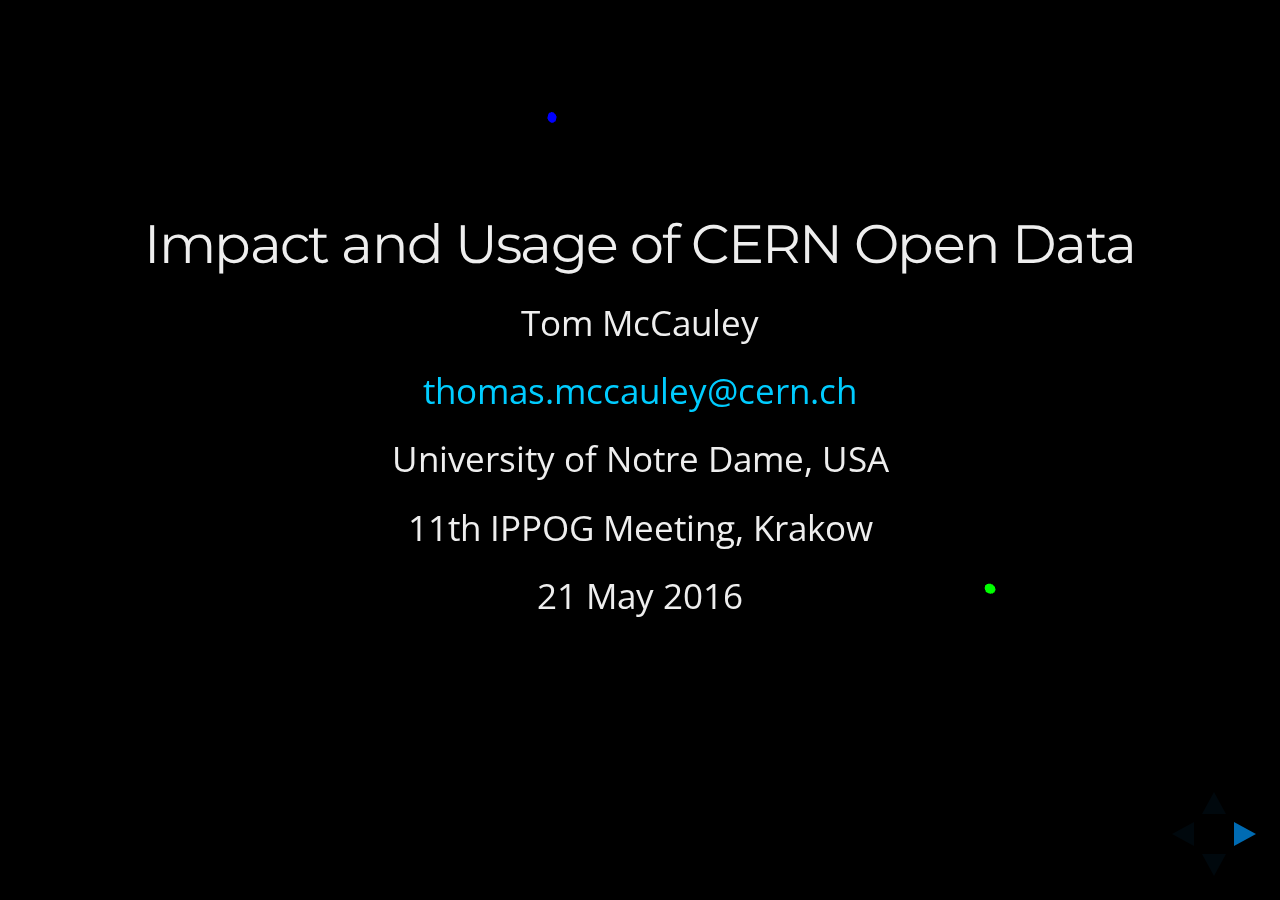
<file: index.html>
<html>
<head>
  <title>McCauley 11th IPPOG</title>
  <link rel="stylesheet" href="css/reveal.css">
  <link rel="stylesheet" href="css/theme/night.css">
</head>
<body>
  <div class="reveal">
    <div class="slides">

      <section data-background-iframe="bg.html">
        <h3>Impact and Usage of CERN Open Data</h3>
        <div>
          Tom McCauley
          <p><a href="http://cern.ch/mccauley" target="_blank">thomas.mccauley@cern.ch</a></p>
          <p>University of Notre Dame, USA</p>
        </div>
        <div>
          <p>11th IPPOG Meeting, Krakow</p>
          <p>21 May 2016</p>
        </div>
      </section>

      <section data-background-iframe="./bg.html">
        <h3>Outline</h3>
        <ul>
          <li>CERN Open Data: quick recap
          <li>Usage of 2010 data (released in 2014)
          <li>2016 data release (of 2011 data) via the CERN Open Data Portal
          <li>Conclusions and next steps
        </ul>
      </section>

      <section data-background-iframe="bg.html">
        <h3>Notes/caveats</h3>
         <ul>
           <li>There is no tracking of user behavior and activity beyond the usual analytics: downloads, visit statistics, etc.
           <li>User feedback and support is via opendata-support@cern.ch
           <li>There is no substitute for visiting the portal but an overview from the 9th IPPOG meeting (Paris) is here:
              <a target="_blank" href="https://indico.cern.ch/event/354555/contributions/836663/attachments/702878/965027/mccauley-ippog-18apr2015.pdf">
                https://indico.cern.ch/event/354555/contributions/836663/attachments/702878/965027/mccauley-ippog-18apr2015.pdf
              </a>
           <li>Update news is (mostly) CMS-centric
          </ul>
      </section>

      <section data-background-iframe="bg.html">
        <img src="img/press1.png"></img>
        <a target="_blank" href="http://press.web.cern.ch/press-releases/2014/11/cern-makes-public-first-data-lhc-experiments">
          http://press.web.cern.ch/press-releases/2014/11/cern-makes-public-first-data-lhc-experiments
        </a>
      </section>

      <section data-background-iframe="bg.html">
        <img src="img/portal1.png"></img>
        <a target="_blank" href="http://opendata.cern.ch">
          http://opendata.cern.ch
        </a>
      </section>

      <section data-background-iframe="bg.html">
        <img src="img/portal2.png"></img>
      </section>

      <section data-background-iframe="bg.html">
        <img src="img/portal3.png"></img>
      </section>

      <section data-background-iframe="bg.html">
        <h3>Usage</h3>
        <ul>
          <li>'We can conclude that about ~82k distinct users visited our site since the launch,
              out of which ~600 people downloaded EOS files over HTTP, ~5k read About pages, ~21k viewed collections,
               ~16k used event display, ~3k used histogramming, ~21k viewed records, and ~10k used search.' - T. Simko (Invenio team) 19 Dec 2014
          <li>Jan 2015 data downloads: ~200 downloads via portal and ~1000 downloads via virtual machines + XRootD; downloads via portal only: 51% CMS, 28% LHCb, 13% ATLAS, 7% ALICE
          <li>Mar 2015 downloads via portal: ~100 (which seems to be steady state rate)
        </ul>
        Thanks to TS for statistics
      </section>

      <section data-background-iframe="bg.html">
        <section>
        <img src="img/jets1.png"></img>
        <a target="_blank" href="http://moriond.in2p3.fr/QCD/2016/TuesdayMorning/Thaler.pdf">
          http://moriond.in2p3.fr/QCD/2016/TuesdayMorning/Thaler.pdf
        </a>
        </section>
        <section>
        <img src="img/jets2.png"></img>
      </section>
      </section>

      <section data-background-iframe="bg.html">
        <img src="img/valid1.png"></img>
        <img src="img/valid2.png"></img>
      </section>

      <section data-background-iframe="bg.html">
        <section>
        <img src="img/yoass.png"></img>
      </section>
        <section>
          <a target="_blank" href="http://www.theinquirer.net/inquirer/news/2455890/cern-has-just-thrown-300tb-of-hadron-collisions-at-yo-ass">
            http://www.theinquirer.net/inquirer/news/2455890/cern-has-just-thrown-300tb-of-hadron-collisions-at-yo-ass
          </a>
        </section>
      </section>

      <section data-background-iframe="bg.html">
        <section>
        <img src="img/cms1.png"></img>
        </section>
        <section>
        <img src="img/cms2.png"></img>
        <img src="img/cms3.png"></img>
        <p>
        <a href="http://cms.web.cern.ch/news/cms-releases-new-batch-research-data-lhc" target="_blank">
          http://cms.web.cern.ch/news/cms-releases-new-batch-research-data-lhc
        </a>
      </p>
      </section>
      </section>

      <section data-background-iframe="bg.html">
        <h3>New CMS Release</h3>
        <ul>
          <li>New data: half of 2011 pp collision data at 7 TeV, 100 TB in size, equivalent to ~ 2.5 1/fb of integrated luminosity
          <li>Monte Carlo for 2011: ~ 200 TB
          <li>New event display and 2011 events available for viewing
          <li>New example analysis code examples
          <li>Trigger and validation information
        </ul>
      </section>

      <section data-background-iframe="bg.html">
        <section>
          <img src="img/data1.png"></img>
        </section>
        <section>
          <img src="img/data2.png"></img>
        </section>
      </section>

      <section data-background-iframe="bg.html">
        <img src="img/googlenews.png"></img>
      </section>

      <section data-background-iframe="bg.html">
        'I am sorry to say this, but I do not find your web pages very appealing!
         Quite the opposite: shades of light blue, grey and white do not make the texts easy to read
         and actually suggest the pages are just drafts that are not ready for publication yet.' - user feedback [name withheld]
      </section>

      <section data-background-iframe="bg.html">
        <h3>To where did people go?</h3>
        <section>
        <p>'Global numbers of distinct non-CERN users coming to site until December 1st 2014 included':</p>
        <ul>
          <li>(/eos): 496
          <li>(/about): 3946
          <li>(/collection): 18773
          <li>(/visualise/events): 14054
          <li>(/visualise/histograms): 2967
          <li>(/record): 19033
          <li>(/search): 8670
          <li>(/): 72752
          <li>(*): 97679
        </ul>
      </section>
      <section>
        <p>'To be compared with April 2016 data known so far (including both
        inside-CERN and outside-CERN)':</p>
        <ul>
          <li>(/eos): 1139
          <li>(/about): 24296
          <li>(/collection): 11516
          <li>(/visualise/events): 55166
          <li>(/visualise/histograms): 1441
          <li>(/record): 27160
          <li>(/search): 46136
          <li>(/): 37174
          <li>(*): 151279
        </ul>
        <p>
          'Higher overall usage, EOS file download usage, and event display usage' -TS
        </p>
      </section>
      </section>

      <section data-background-iframe="bg.html">
        <h3>From where did people come?</h3>
        <p>Release in Nov 2014</p>
        <ul>
          <li>15683 http://www.symmetrymagazine.org/
          <li>5802 http://home.web.cern.ch/
        </ul>
        <p>Release in Apr 2016</p>
        <ul>
          <li>28696 https://www.reddit.com/
          <li>8878 http://cms.web.cern.ch/
          <li>7053 http://odatv.com/
          <li>7000 http://techcrunch.com/
          <li>6637 http://www.iflscience.com/
        </ul>
      </section>

      <section data-background-iframe="bg.html">
        <h3>CMS/QuarkNet</h3>
        <ul>
         <li>Top-up of existing datasets (e.g. W to lnu, Z, J/psi) with more events
         <li>ttbar exercise in development stage
         <li>Two CERN summer students from Finland to work on online teaching applications
         <li>Create and distribute analysis code (e.g. jupyter notebooks)
         <li>In general: exploit this opportunity
        </ul>
      </section>

      <section data-background-iframe="bg.html">
        <h3>Next from ATLAS</h3>
        <p>
          'ATLAS are releasing 1/fb of 8 TeV data with Monte Carlo and a multiplicity of tools to visualise and analyse the data.
          The aim is to provide more advanced students (from 16-18 year olds to Master/PhD) with ATLAS data, tools and exercises.
          The virtual machine will contain the ntuples, visualisation tools, ROOT notebooks and python scripts.
          In addition full exercises have been developed with scripts to recontruct ttbar and search for resonances.
          Alongside being available on the open data portal we are working on an easy to use website,
          and will be making the whole package available on USB.' - Kate Shaw
        </p>
      </section>

      <section data-background-iframe="bg.html">
        <h3>Conclusions</h3>
        <ul>
          <li>Open data release via the CODP generates immediate interest and coverage
          <li>Apr 2016 release seemed to have generated more interest than last one (#300TB effect?)
          <li>Diverse geographical coverage and interest
          <li>Impact from 2014 release is anecdotal in nature but positive usage and feedback (perhaps real impact has a long tail?)
          <li>Open data (e.g. as found in masterclasses) has already had a great impact
          <li>Ultimate impact to some extent depends on us
        </ul>
      </section>

      <section data-background-iframe="11.html">
        <h3>Acknowledgements</h3>
        <ul>
          <li>CERN IT Department and Scientific Information Service
          <li>Collaborators on CMS
          <li>IPPOG for pioneering use of LHC open data
          <li>Special thanks to Krzysztof
        </ul>
      </section>

    </div>
  </div>
  <script src="js/reveal.js"></script>
  <script>
    Reveal.initialize();
  </script>
</body>
</html>
</file>
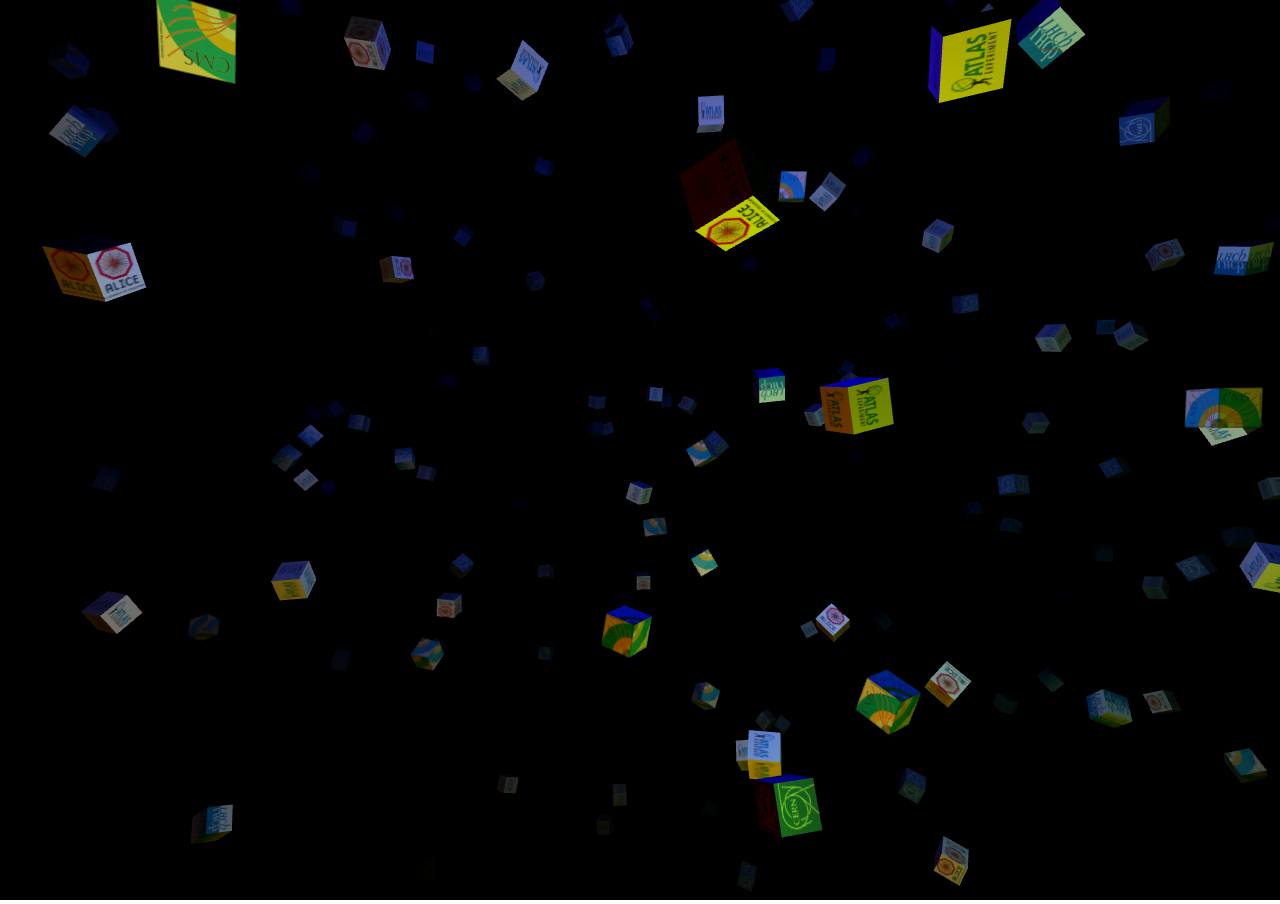
<file: 11.html>
<!DOCTYPE html>
<html>
	<head>
		<meta charset=utf-8>
		<title></title>
		<style>
			body { margin: 0; }
			canvas { width: 100%; height: 100% }
			#stats {
  			position: absolute;
  			top:0;
  			left: 0;
			}
		</style>
	</head>
	<body>
		<div id="axes"></div>
		<script src="js/three.min.js"></script>
		<script>
			var w = window.innerWidth;
			var h = window.innerHeight;

			var scene = new THREE.Scene();

			// Args: field-of-view, aspect ratio, near, far
			var camera = new THREE.PerspectiveCamera(75, w/h, 0.1, 1000);
			// Position the camera at the origin
			camera.position.x = 0;
			camera.position.y = 0;
			camera.position.z = 0;

			var renderer = new THREE.WebGLRenderer({antialias:true});
			renderer.setSize(w, h);
			renderer.setPixelRatio(window.devicePixelRatio ? window.devicePixelRatio : 1);

			document.body.appendChild(renderer.domElement);

			var light = new THREE.AmbientLight(0x404040);
			//scene.add(light); let's not add the ambient light to the scene

			var sphere = new THREE.SphereGeometry(0.01); // radius

			var p1 = new THREE.PointLight(0xff0000, 1, 5); // color, intensity, distance
			p1.add(new THREE.Mesh(sphere, new THREE.MeshBasicMaterial({ color: 0xff0000})));
			scene.add(p1);

			var p2 = new THREE.PointLight(0x00ff00, 1, 5); // color, intensity, distance
			p2.add(new THREE.Mesh(sphere, new THREE.MeshBasicMaterial({ color: 0x00ff00 })));
			scene.add(p2);

			var p3 = new THREE.PointLight(0x0000ff, 1, 5); // color, intensity, distance
			p3.add(new THREE.Mesh(sphere, new THREE.MeshBasicMaterial({ color: 0x0000ff })));
			scene.add(p3);

      var geometry = new THREE.BoxGeometry(0.1, 0.1, 0.1);

			var textures = ["img/1.png",
											"img/2.jpg",
											"img/3.jpg",
											"img/4.png",
											"img/5.jpg"];

			var materials = [];
			for ( var i = 0; i < textures.length; i ++ ) {
				materials[i] = new THREE.MeshPhongMaterial({map:new THREE.TextureLoader().load(textures[i])});
			}

			for ( var j = 0; j < 1000; j++ ) {

				var ti = Math.floor(Math.random()*5);
				var object = new THREE.Mesh(geometry, materials[ti]);

				object.position.x = Math.random()*10 - 5;
				object.position.y = Math.random()*10 - 5;
				object.position.z = Math.random()*10 - 5;
				object.rotation.x = Math.random()*2*Math.PI;
				object.rotation.y = Math.random()*2*Math.PI;
				object.rotation.z = Math.random()*2*Math.PI;

				scene.add(object);
			}

			var theta = 0;

			var render = function () {
				requestAnimationFrame(render);
				renderer.render(scene, camera);

				var time = Date.now()*0.0005;

				p1.position.x = Math.sin(time*0.7);
				p1.position.y = Math.cos(time*0.5);
				p1.position.z = Math.cos(time*0.3);

				p2.position.x = Math.cos(time*0.3);
				p2.position.y = Math.sin(time*0.5);
				p2.position.z = Math.sin(time*0.7);

				p3.position.x = Math.sin(time*0.7);
				p3.position.y = Math.cos(time*0.3);
				p3.position.z = Math.sin(time*0.5);

				theta += 0.1;
				camera.position.x = Math.sin(THREE.Math.degToRad(theta));
				camera.position.y = Math.sin(THREE.Math.degToRad(theta));
				camera.position.z = Math.cos(THREE.Math.degToRad(theta));
				camera.lookAt(scene.position);
				camera.updateMatrixWorld();
			};

			render();
		</script>
	</body>
</html>
</file>
<file: css/theme/night.css>
/**
 * Black theme for reveal.js.
 *
 * Copyright (C) 2011-2012 Hakim El Hattab, http://hakim.se
 */
@import url(https://fonts.googleapis.com/css?family=Montserrat:700);
@import url(https://fonts.googleapis.com/css?family=Open+Sans:400,700,400italic,700italic);
/*********************************************
 * GLOBAL STYLES
 *********************************************/
body {
  background: #111;
  background-color: #111; }

.reveal {
  font-family: "Open Sans", sans-serif;
  font-size: 30px;
  font-weight: normal;
  color: #eee; }

::selection {
  color: #fff;
  background: #e7ad52;
  text-shadow: none; }

.reveal .slides > section,
.reveal .slides > section > section {
  line-height: 1.3;
  font-weight: inherit; }

/*********************************************
 * HEADERS
 *********************************************/
.reveal h1,
.reveal h2,
.reveal h3,
.reveal h4,
.reveal h5,
.reveal h6 {
  margin: 0 0 20px 0;
  color: #eee;
  font-family: "Montserrat", Impact, sans-serif;
  font-weight: normal;
  line-height: 1.2;
  letter-spacing: -0.03em;
  text-transform: none;
  text-shadow: none;
  word-wrap: break-word; }

.reveal h1 {
  font-size: 3.77em; }

.reveal h2 {
  font-size: 2.11em; }

.reveal h3 {
  font-size: 1.55em; }

.reveal h4 {
  font-size: 1em; }

.reveal h1 {
  text-shadow: none; }

/*********************************************
 * OTHER
 *********************************************/
.reveal p {
  margin: 20px 0;
  line-height: 1.3; }

/* Ensure certain elements are never larger than the slide itself */
.reveal img,
.reveal video,
.reveal iframe {
  max-width: 95%;
  max-height: 95%; }

.reveal strong,
.reveal b {
  font-weight: bold; }

.reveal em {
  font-style: italic; }

.reveal ol,
.reveal dl,
.reveal ul {
  display: inline-block;
  text-align: left;
  margin: 0 0 0 1em; }

.reveal ol {
  list-style-type: decimal; }

.reveal ul {
  list-style-type: disc; }

.reveal ul ul {
  list-style-type: square; }

.reveal ul ul ul {
  list-style-type: circle; }

.reveal ul ul,
.reveal ul ol,
.reveal ol ol,
.reveal ol ul {
  display: block;
  margin-left: 40px; }

.reveal dt {
  font-weight: bold; }

.reveal dd {
  margin-left: 40px; }

.reveal q,
.reveal blockquote {
  quotes: none; }

.reveal blockquote {
  display: block;
  position: relative;
  width: 70%;
  margin: 20px auto;
  padding: 5px;
  font-style: italic;
  background: rgba(255, 255, 255, 0.05);
  box-shadow: 0px 0px 2px rgba(0, 0, 0, 0.2); }

.reveal blockquote p:first-child,
.reveal blockquote p:last-child {
  display: inline-block; }

.reveal q {
  font-style: italic; }

.reveal pre {
  display: block;
  position: relative;
  width: 90%;
  margin: 20px auto;
  text-align: left;
  font-size: 0.55em;
  font-family: monospace;
  line-height: 1.2em;
  word-wrap: break-word;
  box-shadow: 0px 0px 6px rgba(0, 0, 0, 0.3); }

.reveal code {
  font-family: monospace; }

.reveal pre code {
  display: block;
  padding: 5px;
  overflow: auto;
  max-height: 400px;
  word-wrap: normal; }

.reveal table {
  margin: auto;
  border-collapse: collapse;
  border-spacing: 0; }

.reveal table th {
  font-weight: bold; }

.reveal table th,
.reveal table td {
  text-align: left;
  padding: 0.2em 0.5em 0.2em 0.5em;
  border-bottom: 1px solid; }

.reveal table th[align="center"],
.reveal table td[align="center"] {
  text-align: center; }

.reveal table th[align="right"],
.reveal table td[align="right"] {
  text-align: right; }

.reveal table tr:last-child td {
  border-bottom: none; }

.reveal sup {
  vertical-align: super; }

.reveal sub {
  vertical-align: sub; }

.reveal small {
  display: inline-block;
  font-size: 0.6em;
  line-height: 1.2em;
  vertical-align: top; }

.reveal small * {
  vertical-align: top; }

/*********************************************
 * LINKS
 *********************************************/
.reveal a {
  color: #00ccff;
  text-decoration: none;
  -webkit-transition: color 0.15s ease;
  -moz-transition: color 0.15s ease;
  transition: color 0.15s ease; }

.reveal a:hover {
  color: #00ccff;
  text-shadow: none;
  border: none; }

.reveal .roll span:after {
  color: #fff;
  background: #d08a1d; }

/*********************************************
 * IMAGES
 *********************************************/
.reveal section img {
  margin: 15px 0px;
  background: rgba(255, 255, 255, 0.12);
  border: 4px solid #eee;
  box-shadow: 0 0 10px rgba(0, 0, 0, 0.15); }

.reveal section img.plain {
  border: 0;
  box-shadow: none; }

.reveal a img {
  -webkit-transition: all 0.15s linear;
  -moz-transition: all 0.15s linear;
  transition: all 0.15s linear; }

.reveal a:hover img {
  background: rgba(255, 255, 255, 0.2);
  border-color: #e7ad52;
  box-shadow: 0 0 20px rgba(0, 0, 0, 0.55); }

/*********************************************
 * NAVIGATION CONTROLS
 *********************************************/
.reveal .controls .navigate-left,
.reveal .controls .navigate-left.enabled {
  border-right-color: #0099ff; }

.reveal .controls .navigate-right,
.reveal .controls .navigate-right.enabled {
  border-left-color: #0099ff; }

.reveal .controls .navigate-up,
.reveal .controls .navigate-up.enabled {
  border-bottom-color: #0099ff; }

.reveal .controls .navigate-down,
.reveal .controls .navigate-down.enabled {
  border-top-color: #0099ff; }

.reveal .controls .navigate-left.enabled:hover {
  border-right-color: #00ccff; }

.reveal .controls .navigate-right.enabled:hover {
  border-left-color: #00ccff; }

.reveal .controls .navigate-up.enabled:hover {
  border-bottom-color: #00ccff; }

.reveal .controls .navigate-down.enabled:hover {
  border-top-color: #00ccff; }

/*********************************************
 * PROGRESS BAR
 *********************************************/
.reveal .progress {
  background: rgba(0, 0, 0, 0.2); }

.reveal .progress span {
  background: #e7ad52;
  -webkit-transition: width 800ms cubic-bezier(0.26, 0.86, 0.44, 0.985);
  -moz-transition: width 800ms cubic-bezier(0.26, 0.86, 0.44, 0.985);
  transition: width 800ms cubic-bezier(0.26, 0.86, 0.44, 0.985); }
</file>
